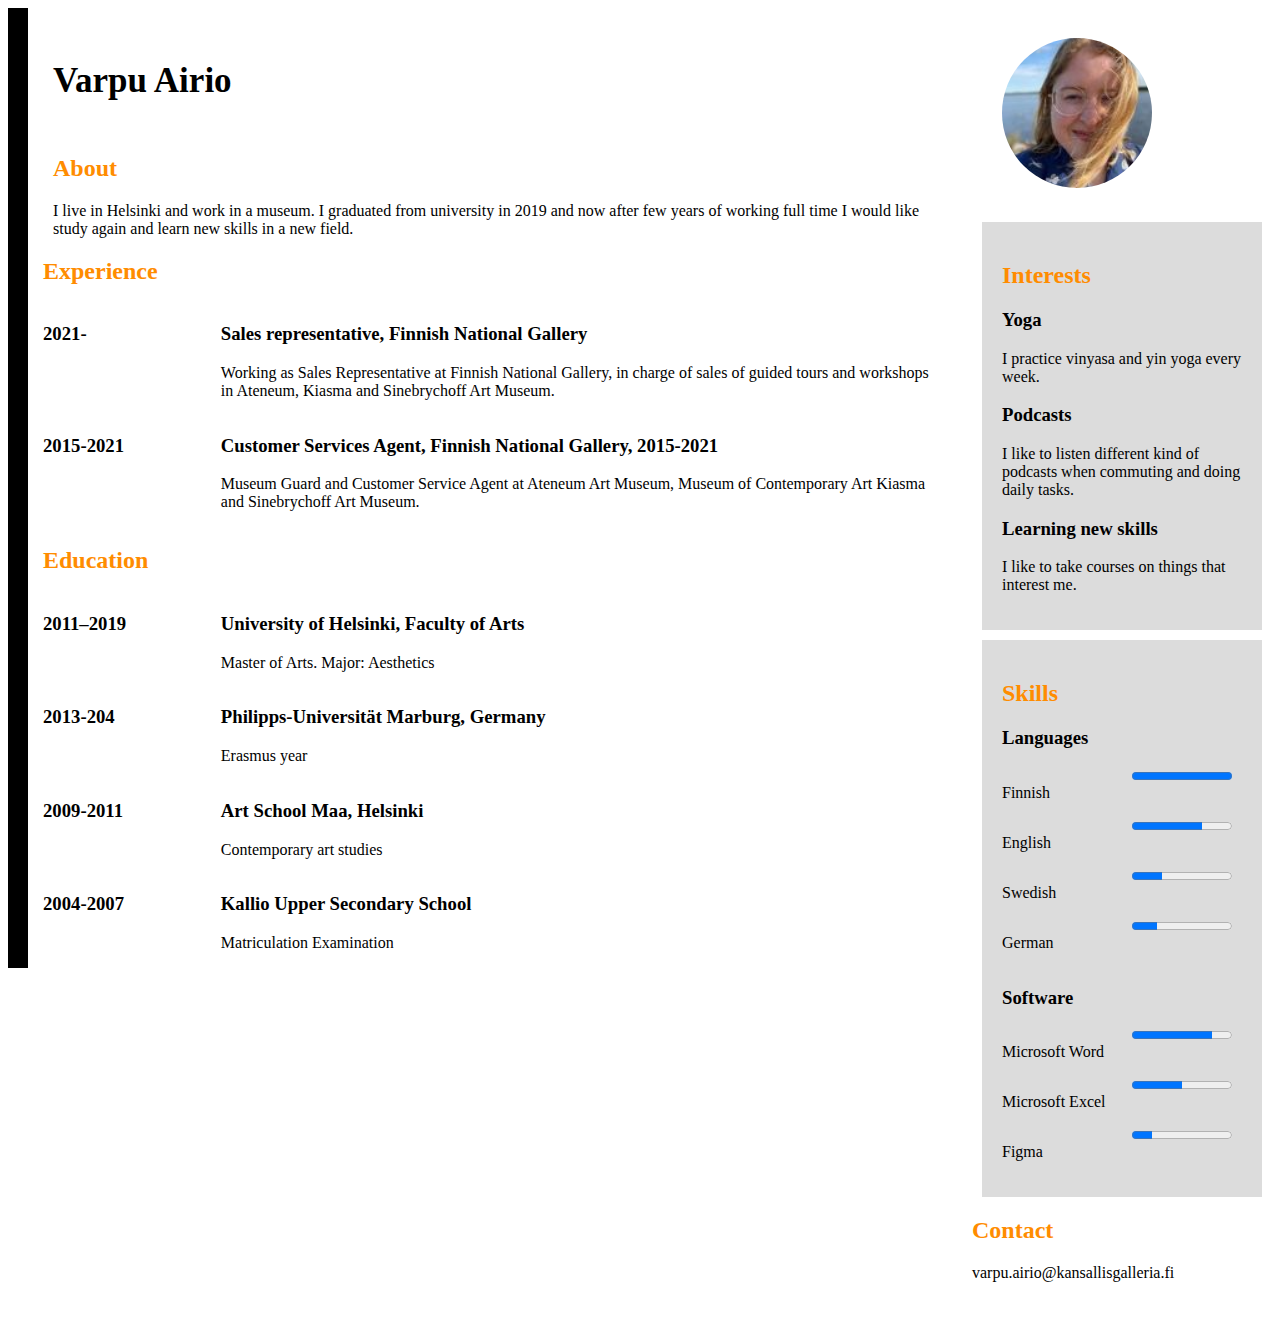
<file: index.html>
<!DOCTYPE html>
<html lang="en">
<head>
    <meta charset="utf-8">
    <title>hello-world</title>
    <style>
     
h1 {
    padding-top: 30px;
    padding-right: 20px;
    padding-bottom: 30px;
    padding-left: 10px;
}
       #about {
           padding-left: 10px;
           }
        
        
        #left-column {
            float: left;
            width: calc(100% - 375px); 
            border-left: 20px solid black;
            padding-left: 15px;
        }

        aside {
            float: right; 
            width: 300px; 
            margin-left: 20px; 
            margin-bottom: 20px; 
        }

        .round-image {
    border-radius: 50%; 
    width: 150px; 
    height: 150px; 
    object-fit: cover;
}

        .no-bullets {
    list-style-type: none; 
}

        .interests {
            background-color: rgb(220, 220, 220);
            padding: 20px;
            margin: 10px;
            }

    .skills  {
           background-color: rgb(220, 220, 220);
           padding: 20px;
           margin: 10px;
         }

        .float-right {
    float: right; 
    clear: both;  
            }

        .left {
    float: left;
    width: 20%; 
}

.right {
    float: right;
    width: 80%; 
}

         .leftbox {
    float: left;
    width: 50%; 
}

.rightbox {
    float: right;
    width: 50%; 
}
.clearfix::after {
    content: "";
    display: table;
    clear: both;
}

        .rightbox progress {
    width: calc(100% - 20px); 
  
    display: block;
    margin: 0 auto; 
}
    </style>
     <link rel="stylesheet" href=styles.css type="text/css" >
    <meta name="viewport" content="width=device-width, initial-scale=1.0">
</head>
<body>
<div id="container">
    <div id="left-column">

    <header>

    <h1>Varpu Airio</h1>

    </header>


        <div id="about">
            <h2>About</h2>
            <p>I live in Helsinki and work in a museum. I graduated from university in 2019 and now after few years of working full time I would like study again and learn new skills in a new field.</p>
        </div>
        
        <section>
            <h2>Experience</h2>

            <div class="container">
    <div class="left">
        
        <h3>2021-</h3>
    
    </div>
                
    <div class="right">
<h3>Sales representative, Finnish National Gallery</h3>
        
    <p>Working as Sales Representative at Finnish National Gallery, in charge of sales of guided tours and workshops in Ateneum, Kiasma and Sinebrychoff Art Museum.</p>
                </div>
        
  
    <div class="clearfix"></div>

         <div class="left">     

                <h3>2015-2021</h3>

             </div>


              <div class="right">

            <h3>Customer Services Agent, Finnish National Gallery, 2015-2021</h3>
                <p>Museum Guard and Customer Service Agent at Ateneum Art Museum, Museum of Contemporary Art Kiasma and Sinebrychoff Art Museum.</p>
                      </div>
    
  <div class="clearfix"></div>
        

               </div>
       
        
        </section>

        <section>
            <h2>Education</h2>
         
     <div class="container">
    <div class="left">

        <h3>2011–2019</h3>
        
     </div>

           <div class="right">

              

                   <h3>University of Helsinki, Faculty of Arts</h3>
               <p>Master of Arts. Major: Aesthetics</p>

                </div>
               
  <div class="clearfix"></div>
               
                  </div>

          <div class="left">

        <h3>2013-204</h3>
        
        
     </div>

           <div class="right">

               <h3>Philipps-Universität Marburg, Germany</h3>
               <p>Erasmus year</p>

                </div>
            
               <div class="clearfix"></div>
             
               <div class="left">

                   <h3>2009-2011</h3>
                   
          </div>

                 <div class="right">

               <h3>Art School Maa, Helsinki</h3>

               <p>Contemporary art studies</p>

                     
           </div>

               <div class="clearfix"></div>
            
                <div class="left">

                    <h3>2004-2007</h3>

                    </div>

               <div class="right">

                   <h3>Kallio Upper Secondary School</h3>
                   <p>Matriculation Examination</p>
               
                     </div>
            <div class="clearfix"></div>
            
        </section>

   </div>

     </div>
    <aside>
        <div class="image">
            <img src="images/Varpu.elokuu.2023.pieni.JPG" alt="Smiling person with glasses and blue background" class="round-image">
        </div>
        <div class="interests">
            <h2>Interests</h2>
            
              <h3>Yoga</h3>
            <p>I practice vinyasa and yin yoga every week.</p>
            <h3>Podcasts</h3>
            <p>I like to listen different kind of podcasts when commuting and doing daily tasks.</p>
            <h3>Learning new skills</h3>
            <p>I like to take courses on things that interest me.</p>
        </div>
        <div class="skills">

            <section>
            <h2>Skills</h2>

            <div class="container">

                <h3>Languages</h3>
    <div class="leftbox">
        
        <p>Finnish</p>
    
    </div>
                
    <div class="rightbox">
 <progress value="100" max="100"></progress>
                </div>
        
  
    <div class="clearfix"></div>

         <div class="leftbox">     

                <p>English</p>

             </div>


              <div class="rightbox">

            <progress value="70" max="100"></progress>
                      </div>
    
  <div class="clearfix"></div>
        

               </div>
       
         <div class="leftbox">
        
        <p>Swedish</p>
    
    </div>
                
    <div class="rightbox">
   <progress value="30" max="100"></progress>
                </div>
        
  
    <div class="clearfix"></div>

                 <div class="left">
        
        <p>German</p>
    
    </div>
                
    <div class="rightbox">
<progress value="25" max="100"></progress>
                </div>
        
  
    <div class="clearfix"></div>
        </section>

           <div class="container">

                <h3>Software</h3>
    <div class="leftbox">
        
        <p>Microsoft Word</p>
    
    </div>
                
    <div class="rightbox">
<progress value="80" max="100"></progress>
                </div>
        
  
    <div class="clearfix"></div>

         <div class="leftbox">     

                <p>Microsoft Excel</p>

             </div>


              <div class="rightbox">

         <progress value="50" max="100"></progress>
                      </div>
    
  <div class="clearfix"></div>
        

               </div>
       
         <div class="leftbox">
        
        <p>Figma</p>
    
    </div>
                
    <div class="rightbox">
 <progress value="20" max="100"></progress>
                </div>
        
                
        
  
    <div class="clearfix"></div>
      

           
        </div>
        
     <div class="Contact">
         <h2>Contact</h2>

     
      <p>varpu.airio@kansallisgalleria.fi</p>
  </div>
          </aside>
   

</body>
</html>
</file>
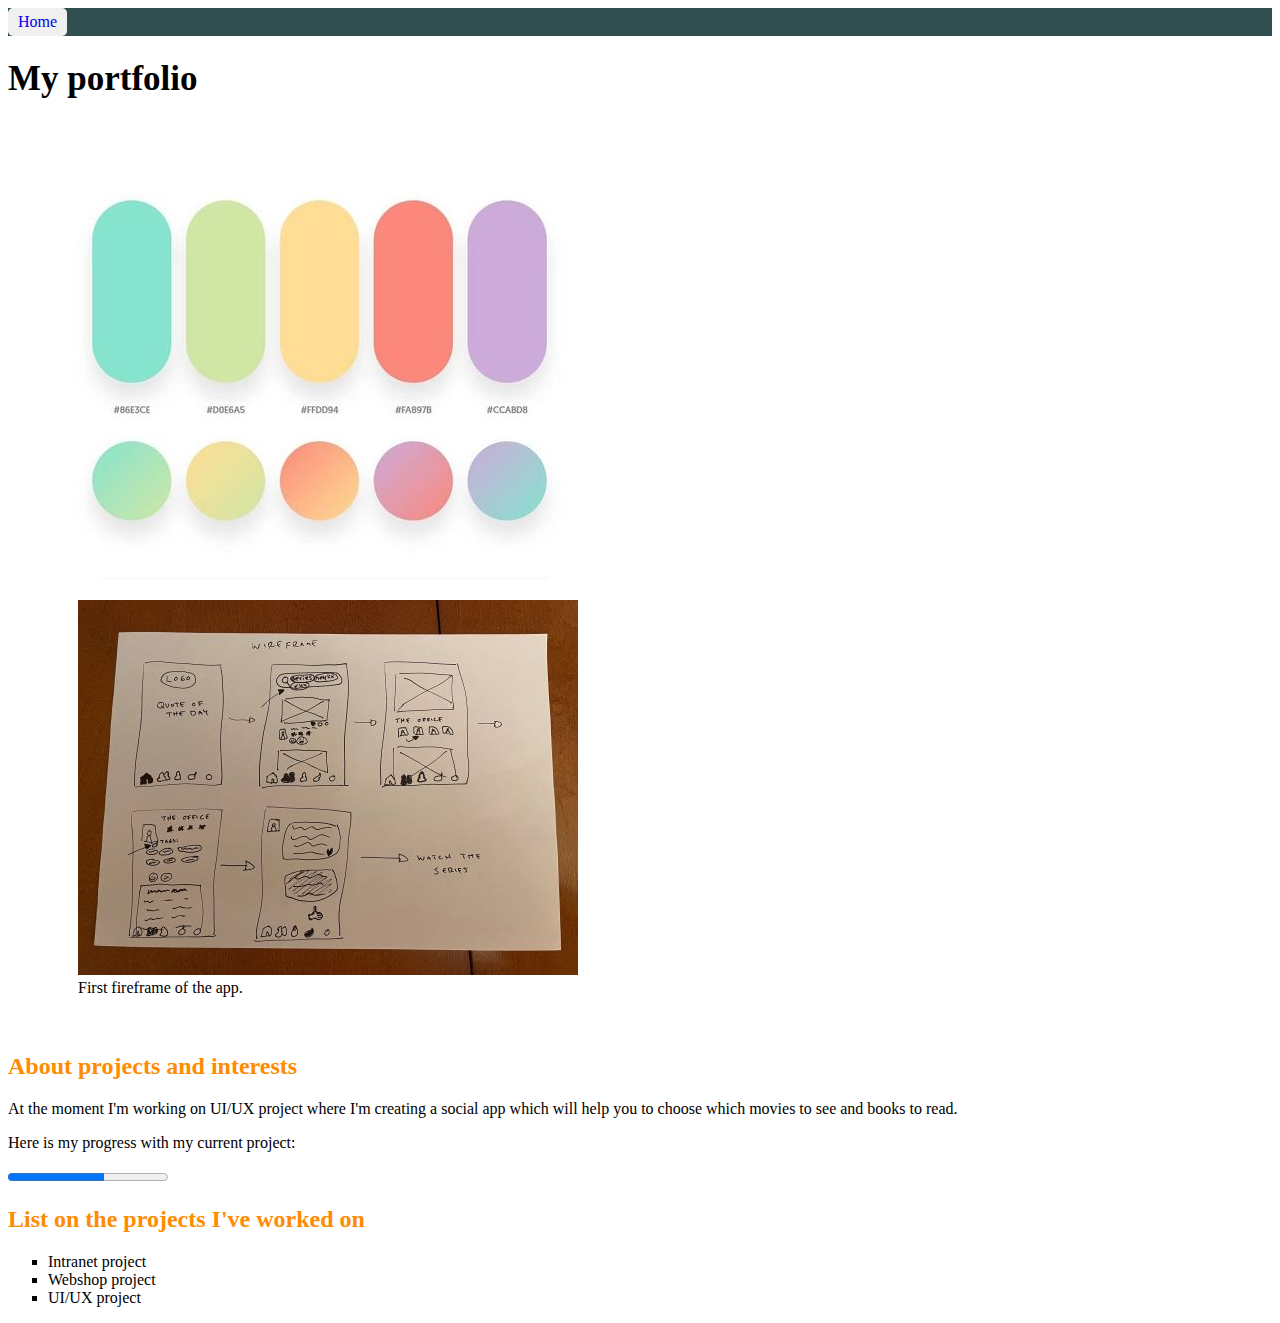
<file: portfolio.html>
<!DOCTYPE html>
<html lang="en">
    <head>
        <meta charset="utf-8">
    
        <link rel="stylesheet" href="styles.css" type="text/css" >
        
        <meta name="viewport" content="width=device-width, initial-scale=1.0">

        <title>Hello world</title>

    </head>
    <body>
        
    <div class="home">
    <a href="https://uprav-witch.github.io/hello-world/">Home</a>

    </div>
        
    <h1>My portfolio</h1>

<div class="image">

    <img src="images/Moodboard.color1.jpg" alt="Five different color options">
    
    <figure>
    <img src="images/wireframe2.jpg" alt="Wireframe of an app">
    <figcaption>First fireframe of the app.</figcaption>
</figure>

     </div>

    <h2>About projects and interests</h2>
    <p>At the moment I'm working on UI/UX project where I'm creating a social app which will help you to choose which movies to see and books to read.</p>
    <p>Here is my progress with my current project:</p>
    <progress value="60" max="100"></progress>
    <h2>List on the projects I've worked on</h2>
    <ul>
        
   <li>Intranet project</li>
   <li>Webshop project</li>
   <li>UI/UX project</li>
        
        
    </ul>

 
   

</body>
</html>
</file>
<file: styles.css>
body {
  color: black;
  background-color: white; 
  
}
h1 {
font-size: 35px;
}

h2 {
  color: rgb(255, 140, 0)
 
  }
p {
  font-size: 16px;
  color: black;
  }

ol {
    list-style-type: lower-alpha;
}

ul {
    list-style-type: square;
}

.profile-image {
    border: 2px dotted; 
    width: 200px; 
    height: 200px; 
}

.home {
  
  background-color: #2F4F4F;
  
  }


.image  {

    padding: 20px; 
    margin: 10px;

  }
a {
    display: inline-block; 
    padding: 5px 10px; 
    border-radius: 5px; 
    background-color: #f0f0f0;
    text-decoration: none; 
}


footer {
    background-color: #00BFFF;
}
</file>
